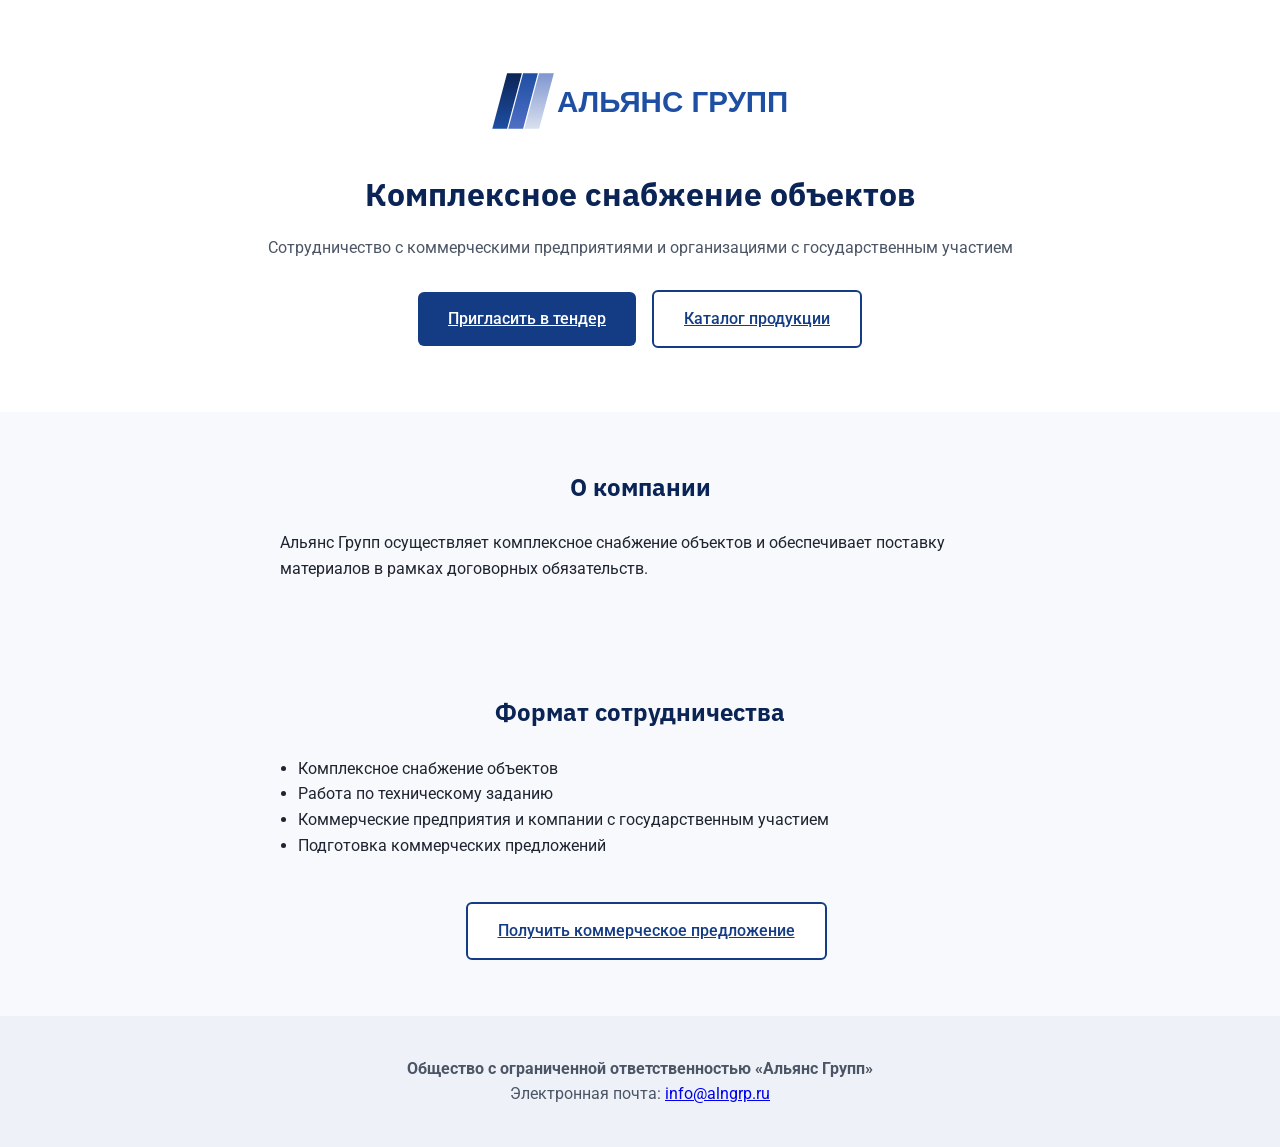
<file: index.html>
<!DOCTYPE html>
<html lang="ru">
<head>
<meta charset="UTF-8">
<link rel="icon" type="image/png" sizes="32x32" href="favicon-32.png">
<link rel="icon" type="image/x-icon" href="favicon.ico">
<meta name="viewport" content="width=device-width, initial-scale=1.0">
<title>Альянс Групп — комплексное снабжение объектов</title>
<meta name="description" content="Альянс Групп — комплексное снабжение объектов. Работа с коммерческими предприятиями и организациями с государственным участием.">
<link href="https://fonts.googleapis.com/css2?family=IBM+Plex+Sans:wght@600;700&family=Roboto:wght@400;500&display=swap" rel="stylesheet">
<link rel="stylesheet" href="assets/css/style.css">
</head>
<body>

<header class="hero">
  <div class="container">
    <img src="assets/img/logo.svg" class="logo" alt="Альянс Групп">
    <h1>Комплексное снабжение объектов</h1>
    <p style="margin:14px 0;color:#4b5565">
      Сотрудничество с коммерческими предприятиями и организациями с государственным участием
    </p>
    <div class="hero-buttons">
    <a class="btn" href="mailto:info@alngrp.ru?subject=Приглашение%20в%20тендер">
        Пригласить в тендер
    </a>

    <a class="btn secondary" href="catalog.html">
        Каталог продукции
    </a>
</div>
  </div>
</header>

<section class="section about">
  <div class="container">
    <h2 class="center">О компании</h2>
    <p style="max-width:720px;margin:0 auto">
      Альянс Групп осуществляет комплексное снабжение объектов и обеспечивает поставку материалов
      в рамках договорных обязательств.
    </p>
  </div>
</section>

<section class="section coop">
  <div class="container">
    <h2 class="center">Формат сотрудничества</h2>
    <ul class="coop-list">
      <li>Комплексное снабжение объектов</li>
      <li>Работа по техническому заданию</li>
      <li>Коммерческие предприятия и компании с государственным участием</li>
      <li>Подготовка коммерческих предложений</li>
    </ul>
    <div style="text-align:center;margin-top:28px">
      <a class="btn secondary" href="mailto:info@alngrp.ru?subject=Коммерческое%20предложение">
        Получить коммерческое предложение
      </a>
    </div>
  </div>
</section>

<footer class="footer">
  <div class="container">
    <p><strong>Общество с ограниченной ответственностью «Альянс Групп»</strong></p>
    <p>Электронная почта: <a href="mailto:info@alngrp.ru">info@alngrp.ru</a></p>
  </div>
</footer>

</body>
</html>
</file>
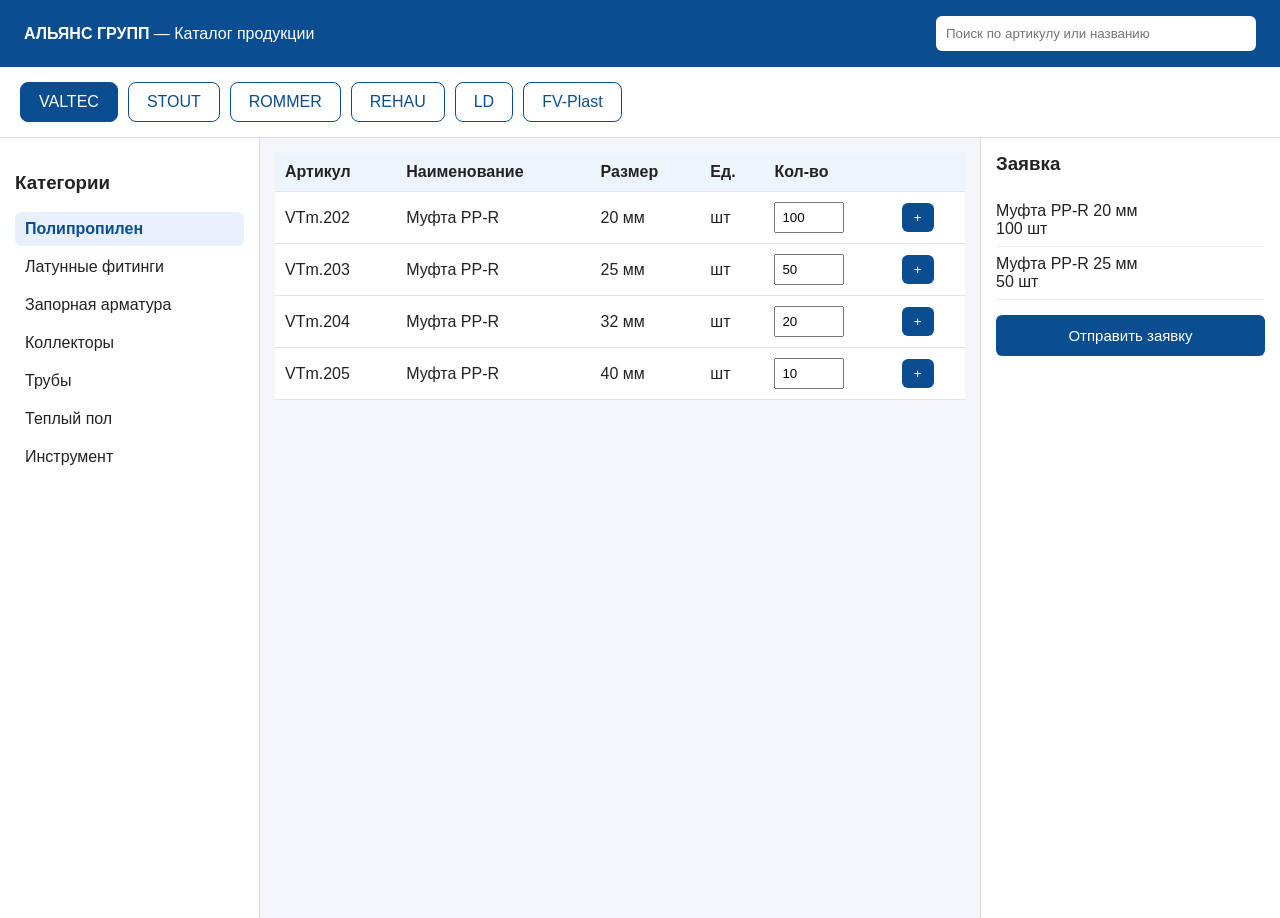
<file: catalog.html>
<!DOCTYPE html>
<html lang="ru">
<head>
<meta charset="UTF-8">
<meta name="viewport" content="width=device-width, initial-scale=1.0">
<title>Каталог продукции — Альянс Групп</title>
<style>
*{box-sizing:border-box}
body{margin:0;font-family:Arial,sans-serif;background:#f4f6f9;color:#222}
header{background:#0b4d91;color:#fff;padding:16px 24px;display:flex;justify-content:space-between;align-items:center}
header input{width:320px;padding:10px;border-radius:6px;border:none}
.manufacturers{display:flex;gap:10px;padding:15px 20px;background:#fff;border-bottom:1px solid #ddd;overflow:auto}
.brand{padding:10px 18px;border:1px solid #0b4d91;border-radius:8px;color:#0b4d91;cursor:pointer;white-space:nowrap}
.brand.active{background:#0b4d91;color:#fff}
.layout{display:grid;grid-template-columns:260px 1fr 300px;height:calc(100vh - 120px)}
.sidebar,.basket{background:#fff;padding:15px;overflow:auto}
.sidebar{border-right:1px solid #ddd}
.basket{border-left:1px solid #ddd}
.category{padding:8px 10px;margin:4px 0;border-radius:6px;cursor:pointer}
.category:hover,.category.active{background:#e8f1fb;color:#0b4d91;font-weight:bold}
.content{padding:15px;overflow:auto}
table{width:100%;border-collapse:collapse;background:#fff}
th,td{padding:10px;border-bottom:1px solid #e5e5e5;text-align:left}
th{background:#eef4fb;position:sticky;top:0}
input.qty{width:70px;padding:6px}
button{background:#0b4d91;color:#fff;border:none;border-radius:6px;padding:7px 12px;cursor:pointer}
button:hover{opacity:.9}
.basket h3{margin-top:0}
.item{padding:8px 0;border-bottom:1px solid #eee}
.send{width:100%;margin-top:15px;padding:12px;font-size:15px}
@media(max-width:900px){
.layout{grid-template-columns:1fr}
.sidebar,.basket{display:none}
header{flex-direction:column;gap:10px}
header input{width:100%}
}
</style>
</head>
<body>

<header>
<div><strong>АЛЬЯНС ГРУПП</strong> — Каталог продукции</div>
<input placeholder="Поиск по артикулу или названию">
</header>

<div class="manufacturers">
<div class="brand active">VALTEC</div>
<div class="brand">STOUT</div>
<div class="brand">ROMMER</div>
<div class="brand">REHAU</div>
<div class="brand">LD</div>
<div class="brand">FV-Plast</div>
</div>

<div class="layout">

<div class="sidebar">
<h3>Категории</h3>

<div class="category active">Полипропилен</div>
<div class="category">Латунные фитинги</div>
<div class="category">Запорная арматура</div>
<div class="category">Коллекторы</div>
<div class="category">Трубы</div>
<div class="category">Теплый пол</div>
<div class="category">Инструмент</div>

</div>

<div class="content">

<table>
<thead>
<tr>
<th>Артикул</th>
<th>Наименование</th>
<th>Размер</th>
<th>Ед.</th>
<th>Кол-во</th>
<th></th>
</tr>
</thead>

<tbody>

<tr>
<td>VTm.202</td>
<td>Муфта PP-R</td>
<td>20 мм</td>
<td>шт</td>
<td><input class="qty" value="100"></td>
<td><button>+</button></td>
</tr>

<tr>
<td>VTm.203</td>
<td>Муфта PP-R</td>
<td>25 мм</td>
<td>шт</td>
<td><input class="qty" value="50"></td>
<td><button>+</button></td>
</tr>

<tr>
<td>VTm.204</td>
<td>Муфта PP-R</td>
<td>32 мм</td>
<td>шт</td>
<td><input class="qty" value="20"></td>
<td><button>+</button></td>
</tr>

<tr>
<td>VTm.205</td>
<td>Муфта PP-R</td>
<td>40 мм</td>
<td>шт</td>
<td><input class="qty" value="10"></td>
<td><button>+</button></td>
</tr>

</tbody>

</table>

</div>

<div class="basket">

<h3>Заявка</h3>

<div class="item">
Муфта PP-R 20 мм<br>
100 шт
</div>

<div class="item">
Муфта PP-R 25 мм<br>
50 шт
</div>

<button class="send">Отправить заявку</button>

</div>

</div>

</body>
</html>
</file>
<file: assets/css/style.css>
*{margin:0;padding:0;box-sizing:border-box}
body{font-family:Roboto,Arial,sans-serif;color:#1e2430;background:#f7f9fc;line-height:1.6}
h1,h2{font-family:IBM Plex Sans,Arial,sans-serif;color:#0b2456}
.container{max-width:960px;margin:0 auto;padding:0 20px}

.hero{padding:64px 0;background:#ffffff;text-align:center}
.logo{max-width:320px;margin:0 auto 24px}

.section{padding:56px 0}
.section.about,.section.coop{background:#f7f9fc}

.center{text-align:center;margin-bottom:24px}

.btn{display:inline-block;background:#143c85;color:#fff;padding:14px 30px;border-radius:6px;margin-top:16px;font-weight:500}
.btn.secondary{background:#ffffff;color:#143c85;border:2px solid #143c85;margin-left:12px}

ul{margin-top:16px;padding-left:18px}

.coop-list{max-width:720px;margin:0 auto;text-align:left}

.footer{background:#eef2f8;padding:40px 0;text-align:center;color:#4b5565}

@media(max-width:600px){
.logo{max-width:240px}
h1{font-size:26px}
.coop-list{text-align:left}
}
</file>
